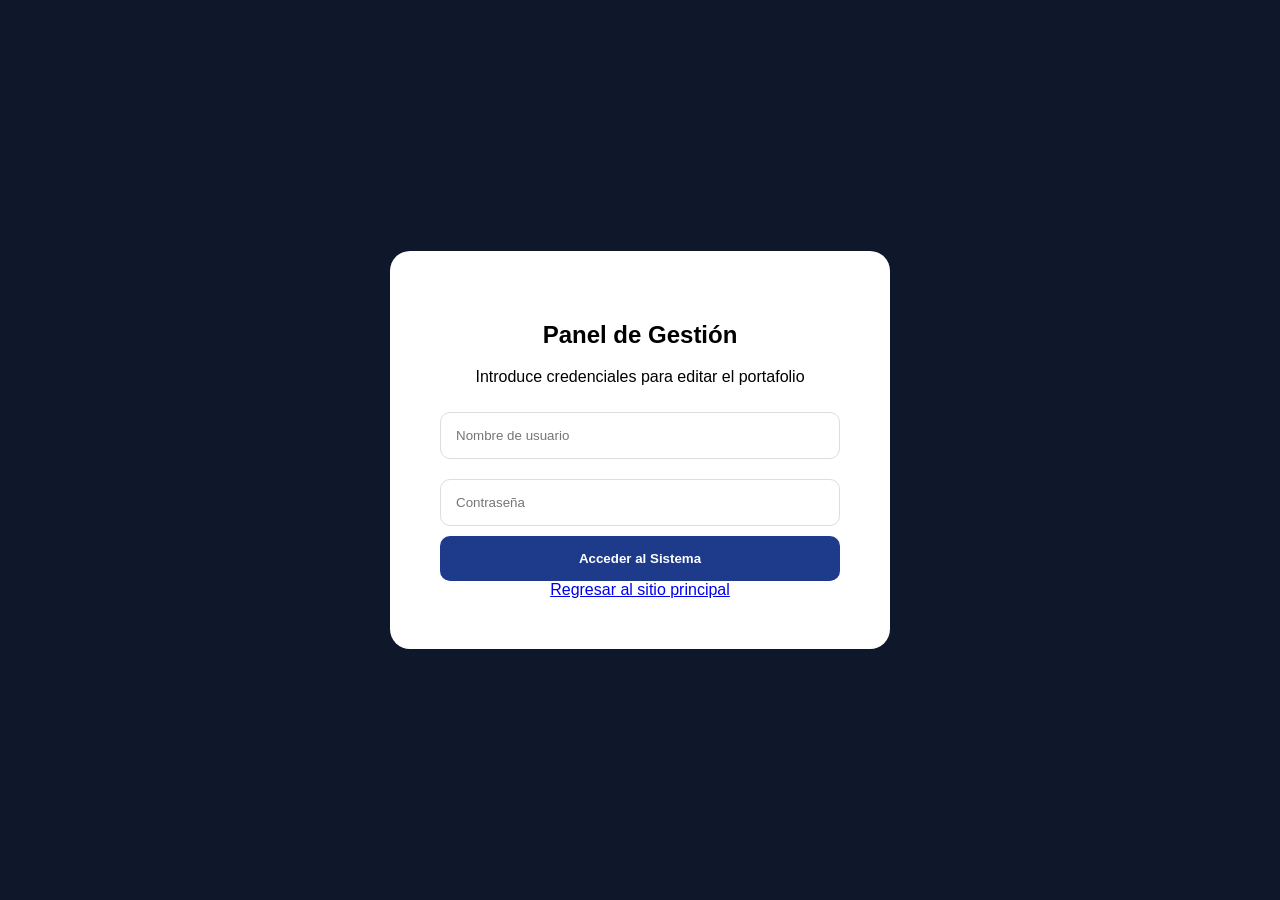
<file: login.html>
<!DOCTYPE html>
<html lang="es">
<head>
    <meta charset="UTF-8">
    <title>Acceso Admin | BD-II</title>
    <link rel="stylesheet" href="style.css">
</head>
<body class="login-page">
    <div class="login-container">
        <h2>Panel de Gestión</h2>
        <p>Introduce credenciales para editar el portafolio</p>
        <div class="login-form">
            <input type="text" id="user" placeholder="Nombre de usuario">
            <input type="password" id="pass" placeholder="Contraseña">
            <button onclick="validarAcceso()" class="btn-primary-block">Acceder al Sistema</button>
        </div>
        <a href="index.html" class="link-back">Regresar al sitio principal</a>
    </div>
    <script src="script.js"></script>
</body>
</html>
</file>
<file: style.css>
:root {
    --upla-blue: #1e3a8a;
    --upla-gold: #fbbf24;
    --dark-bg: #0f172a;
    --light-gray: #f8fafc;
}

body { font-family: 'Poppins', sans-serif; margin: 0; background: var(--light-gray); scroll-behavior: smooth; }

/* Navbar */
.navbar {
    display: flex; justify-content: space-between; align-items: center;
    padding: 1rem 8%; background: white; box-shadow: 0 2px 10px rgba(0,0,0,0.1);
    position: sticky; top: 0; z-index: 1000;
}
.logo { font-weight: 800; font-size: 1.4rem; color: var(--upla-blue); }
.logo span { color: var(--upla-gold); }
.nav-links { list-style: none; display: flex; gap: 25px; }
.nav-links a { text-decoration: none; color: #475569; font-weight: 500; transition: 0.3s; }
.nav-links a:hover { color: var(--upla-blue); }
.btn-nav-login { background: var(--upla-blue); color: white; border: none; padding: 10px 20px; border-radius: 8px; cursor: pointer; font-weight: 600; }

/* Hero Section */
.hero {
    height: 60vh; background: linear-gradient(rgba(30, 58, 138, 0.8), rgba(15, 23, 42, 0.9)), url('https://unsplash.com');
    background-size: cover; background-position: center; display: flex; align-items: center; justify-content: center; text-align: center; color: white;
}
.hero h1 { font-size: 3.5rem; margin: 10px 0; letter-spacing: -2px; }
.btn-primary { background: var(--upla-gold); color: #000; padding: 12px 30px; text-decoration: none; border-radius: 8px; font-weight: 700; margin: 10px; display: inline-block; }
.btn-secondary { border: 2px solid white; color: white; padding: 10px 30px; text-decoration: none; border-radius: 8px; font-weight: 700; margin: 10px; display: inline-block; }

/* Stats Bar */
.stats-bar { display: flex; justify-content: space-around; background: var(--upla-blue); padding: 40px 10%; color: white; transform: translateY(-50%); width: 70%; margin: 0 auto; border-radius: 20px; box-shadow: 0 15px 30px rgba(0,0,0,0.2); }
.stat-item h3 { font-size: 2rem; margin: 0; color: var(--upla-gold); }

/* Grid 4x4 */
.container { padding: 40px 8%; }
.grid-proyectos { display: grid; grid-template-columns: repeat(4, 1fr); gap: 30px; }

/* Tarjetas */
.card { background: white; border-radius: 15px; overflow: hidden; box-shadow: 0 10px 20px rgba(0,0,0,0.05); transition: 0.4s; border-bottom: 4px solid var(--upla-blue); }
.card:hover { transform: translateY(-10px); box-shadow: 0 20px 40px rgba(0,0,0,0.1); }
.card-img { width: 100%; height: 160px; object-fit: cover; }
.card-content { padding: 20px; text-align: center; }

/* Login Page Styles */
.login-page { background: var(--dark-bg); height: 100vh; display: flex; justify-content: center; align-items: center; }
.login-container { background: white; padding: 50px; border-radius: 20px; text-align: center; width: 400px; }
.login-form input { width: 100%; padding: 15px; margin: 10px 0; border: 1px solid #ddd; border-radius: 10px; box-sizing: border-box; }
.btn-primary-block { width: 100%; background: var(--upla-blue); color: white; border: none; padding: 15px; border-radius: 10px; cursor: pointer; font-weight: 700; }

@media (max-width: 1024px) { .grid-proyectos { grid-template-columns: repeat(2, 1fr); } }
@media (max-width: 600px) { .grid-proyectos { grid-template-columns: 1fr; } .stats-bar { width: 90%; flex-direction: column; gap: 20px; } }
</file>
